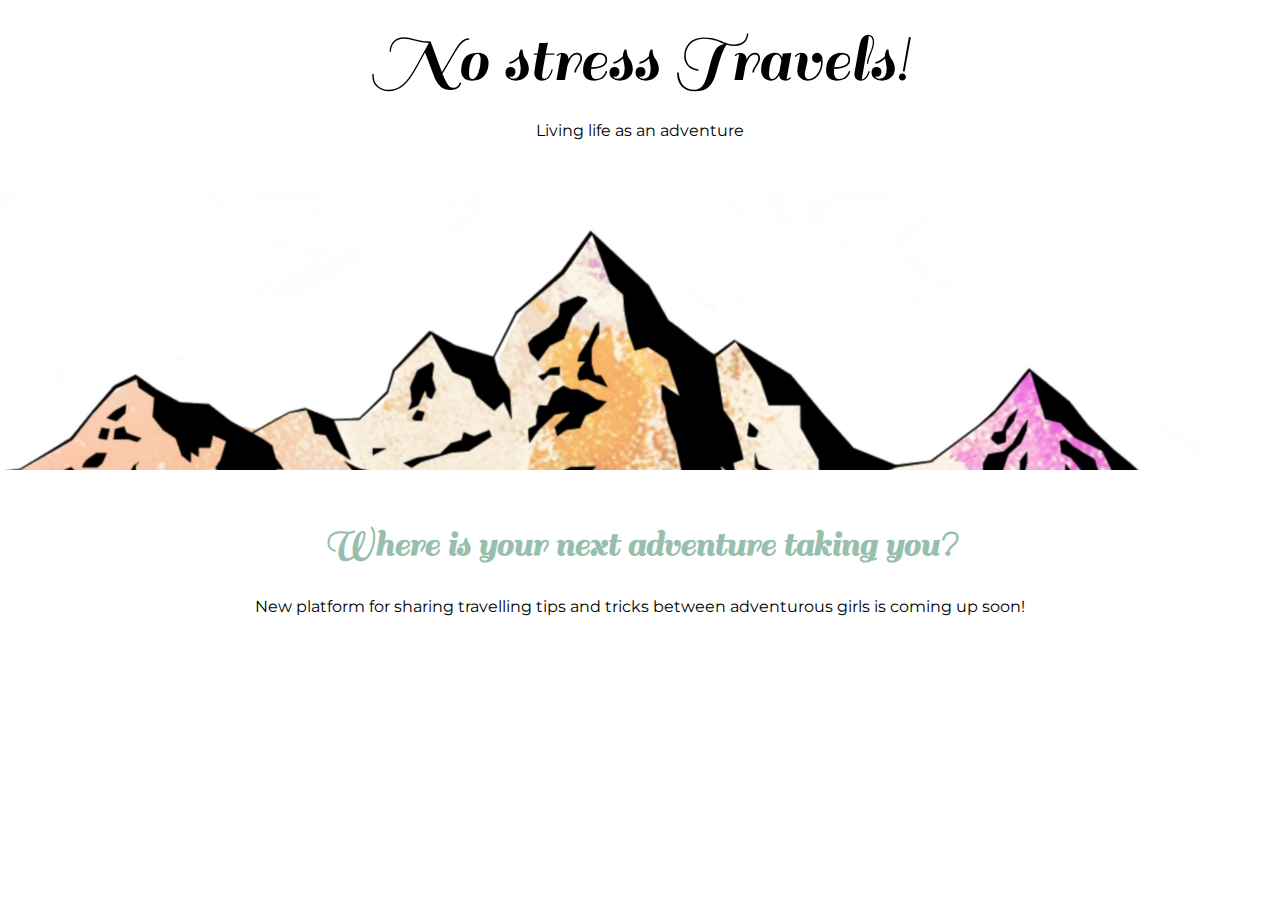
<file: index.html>
<!DOCTYPE html>
<html>
  <head>
    <link
      href="https://fonts.googleapis.com/css2?family=Montserrat&family=Sail&display=swap"
      rel="stylesheet"
    />
    <link rel="stylesheet" href="style.css" />
    <title>No stress travel guide</title>
  </head>
  <body>
    <section>
      <div class="header">
        <header id="header" class="header">
          <h1>No stress Travels!</h1>
          <p>Living life as an adventure</p>
        </header>
      </div>
    </section>
    <section class="intro">
      <h2>Where is your next adventure taking you?</h2>
      <p>
        New platform for sharing travelling tips and tricks between adventurous
        girls is coming up soon!
      </p>
    </section>
  </body>
</html>
</file>
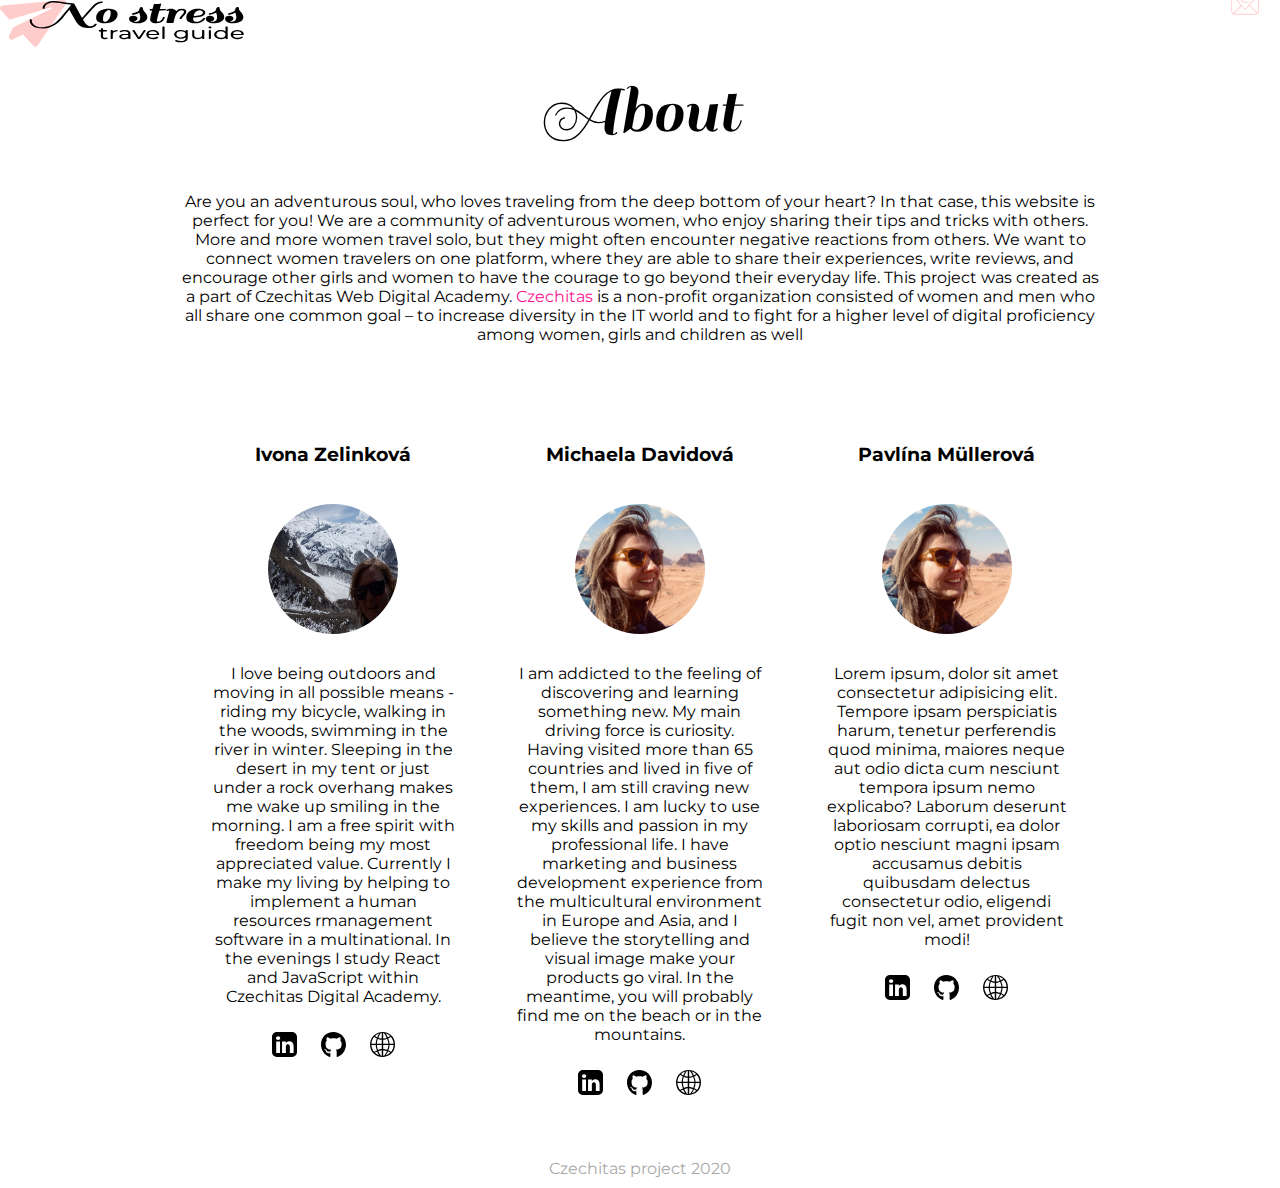
<file: about.html>
<!DOCTYPE html>
<html lang="en">
  <head>
    <meta charset="UTF-8" />
    <img
      itemprop="image"
      src="/images/logo-menu.svg"
      alt="No stress image"
    />
    <meta name="description" content="About no stress travellers project" />
    <meta name="keywords" content="travelling, woman, about" />
    <meta name="viewport" content="width=device-width, initial-scale=1.0" />
    <link
      href="https://fonts.googleapis.com/css2?family=Montserrat&family=Sail&display=swap"
      rel="stylesheet"
    />
    <link rel="stylesheet" href="style.css" />
    <title>About No stress travel guide</title>
  </head>
  <body>
    <!-- The social media icon bar -->
    <div class="icon-bar">
      <a href="https://www.facebook.com/nostresstravelguide" class="facebook"><img
        src="images/fb.svg"
        width="30"
        height="30"
        class="icon"
        alt="Facebook"
      /></i></a>
      <a href="https://www.instagram.com/nostresstravelguide/" class="instagram"><img
        src="images/instagram.svg"
        width="30"
        height="30"
        class="icon"
        alt="Instagram"
      /></i></a></a>
      <a href="nostresstravelguide@gmail.com " class="email"><img
        src="images/email.svg"
        width="30"
        height="30"
        class="icon"
        alt="email"
      /></i></a></a>
    </div>

    <h1>About</h1>
    <p class="intro">
      Are you an adventurous soul, who loves traveling from the deep bottom of
      your heart? In that case, this website is perfect for you! We are a
      community of adventurous women, who enjoy sharing their tips and tricks
      with others. More and more women travel solo, but they might often
      encounter negative reactions from others. We want to connect women
      travelers on one platform, where they are able to share their experiences,
      write reviews, and encourage other girls and women to have the courage to
      go beyond their everyday life. This project was created as a part of
      Czechitas Web Digital Academy.
      <a
        style="color: #ff1493"
        href="https://www.czechitas.cz/en/"
        class="czechitas"
        >Czechitas</a
      >
      is a non-profit organization consisted of women and men who all share one
      common goal – to increase diversity in the IT world and to fight for a
      higher level of digital proficiency among women, girls and children as
      well
    </p>

    <div class="team">
      <div class="member">
        <h3 class="id">Ivona Zelinková</h3>
        <img class="pictureID" src="images/ivona.jpg" alt="traveller Ivona" />
        <p class="text">
          I love being outdoors and moving in all possible means - riding my
          bicycle, walking in the woods, swimming in the river in winter.
          Sleeping in the desert in my tent or just under a rock overhang makes
          me wake up smiling in the morning. I am a free spirit with freedom
          being my most appreciated value. Currently I make my living by helping
          to implement a human resources rmanagement software in a
          multinational. In the evenings I study React and JavaScript within
          Czechitas Digital Academy.
        </p>
        <a href="https://www.linkedin.com/in/ivonaze">
          <img
            src="images/linkedin.svg"
            width="25"
            height="25"
            class="icon"
            alt="Linkedin"
          />
        </a>
        <a href="https://github.com/ivze">
          <img
            src="images/github.svg"
            width="25"
            height="25"
            class="icon"
            alt="Github"
          />
        </a>
        <a href="https://github.com/ivze">
          <img
            src="images/web.svg"
            width="25"
            height="25"
            class="icon"
            alt="Github"
          />
        </a>
      </div>
      <div class="member">
        <h3 class="id">Michaela Davidová</h3>
        <img class="pictureID" src="images/Misa.jpg" alt="Cestovatelka Misa" />
        <p class="text">
          I am addicted to the feeling of discovering and learning something new. My main driving force is curiosity. Having visited more than 65 countries and lived in five of them, I am still craving new experiences. I am lucky to use my skills and passion in my professional life. I have marketing and business development experience from the multicultural environment in Europe and Asia, and I believe the storytelling and visual image make your products go viral. In the meantime, you will probably find me on the beach or in the mountains. 
        </p>
        <a href="https://www.linkedin.com/in/michaela-davidova">
          <img
            src="images/linkedin.svg"
            width="25"
            height="25"
            class="icon"
            alt="Linkedin"
          />
        </a>
        <a href="https://github.com/micha-code/">
          <img
            src="images/github.svg"
            width="25"
            height="25"
            class="icon"
            alt="Github"
          />
        </a>
        <a href="https://github.com/micha-code/">
          <img
            src="images/web.svg"
            width="25"
            height="25"
            class="icon"
            alt="Github"
          />
        </a>
      </div>
      <div class="member">
        <h3 class="id">Pavlína Müllerová</h3>
        <img class="pictureID" src="images/Misa.jpg" alt="Cestovatelka Misa" />
        <p>
          Lorem ipsum, dolor sit amet consectetur adipisicing elit. Tempore
          ipsam perspiciatis harum, tenetur perferendis quod minima, maiores
          neque aut odio dicta cum nesciunt tempora ipsum nemo explicabo?
          Laborum deserunt laboriosam corrupti, ea dolor optio nesciunt magni
          ipsam accusamus debitis quibusdam delectus consectetur odio, eligendi
          fugit non vel, amet provident modi!
        </p>
        <a href="https://www.linkedin.com/in/michaela-davidova">
          <img
            src="images/linkedin.svg"
            width="25"
            height="25"
            class="icon"
            alt="Linkedin"
          />
        </a>
        <a href="https://github.com/micha-code/">
          <img
            src="images/github.svg"
            width="25"
            height="25"
            class="icon"
            alt="Github"
          />
        </a>
        <a href="https://github.com/micha-code/">
          <img
            src="images/web.svg"
            width="25"
            height="25"
            class="icon"
            alt="Github"
          />
        </a>
      </div>
    </div>
    <footer class="footer">Czechitas project 2020</footer>
  </body>
</html>
</file>
<file: style.css>
html {
  box-sizing: border-box;
}

*,
*:after,
*:before {
  box-sizing: inherit;
}

html,
body {
  padding: 0;
  margin: 0;
}

/*
Bootstrap 4 breakpointy: 576px, 768px, 992px, 1200px
xs: (max-width: 575px)
sm: (min-width: 576px) and (max-width: 767px)
md: (min-width: 768px) and (max-width: 991px)
lg: (min-width: 992px) and (max-width: 1199px)
xl: (min-width: 1200px)

Barvy coral 
#98bfad - na zvyrazneni 
#ffc4b2 - coral light na pozadi 
#ffc4b241 - polopruhledne pozadi pod sekci 
#694a52 - pozadi navigace + border vizitka fotka 
*/

body {
  font-family: 'Montserrat', sans-serif;
}

p {
  text-align: center;
}

.icon-bar {
  text-align: center;
  bottom: 0;
}
/* Style the social media icons with color, if you want */
.icon-bar a:hover {
  background-color: #98bfad;
}

h1 {
  position: relative;
  font-family: 'Sail', cursive;
  font-weight: 400;
  text-align: center;
  color: black;
  font-size: 70px;
  margin: 20px;
}

h2 {
  position: relative;
  font-family: 'Sail', cursive;
  font-size: 38px;
  text-align: center;
  color: #98bfad;
}

h3 {
  text-align: center;
  padding: 10px;
}

.header {
  position: relative;
  height: 50vh;
  width: 100%;
  /*display: flex;
  align-items: center;
  justify-content: ;
  flex-direction: column;*/
  background-image: url(../images/mountain1.jpg);
  background-position: top;
  background-repeat: no-repeat;
  background-size: cover;
}

.intro {
  text-align: center;
  max-width: 60rem;
  margin: 0 auto 0 auto;
  padding: 20px;
}

.team {
  text-align: center;
  margin: 0 auto 0 auto;
  max-width: 60rem;
  padding: 20px;
}

.member {
  text-align: center;
  max-width: 350px;
  padding: 30px;
}

.pictureID {
  border-radius: 50%;
  width: 150px;
  height: 150px;
  position: center;
  padding: 10px;
}

.icon {
  margin: 10px;
  align-items: center;
}
a {
  text-decoration: none;
}

button {
  padding: 10px;
  margin: 10px;
  font-family: 'Montserrat', sans-serif;
}

button:hover {
  background-color: #98bfad;
}

.footer {
  text-align: center;
  color: darkgrey;
  margin-bottom: 10px;
}

@media screen and (min-width: 768px) {
  .team {
    display: flex;
    justify-content: space-around;
    align-items: flex-start;
  }

  .member {
    text-align: center;
    flex-basis: 33.333%;
    max-width: 350px;
    padding: 30px;
  }

  .icon-bar {
    position: fixed;
    top: 20%;
    -webkit-transform: translateY(-50%);
    -ms-transform: translateY(-50%);
    transform: translateY(-50%);
    right: 0;
  }

  /* Style the icon bar links */
  .icon-bar a {
    display: block;
    text-align: right;
    transition: all 0.3s ease;
    padding: 10px;
  }
}
</file>
